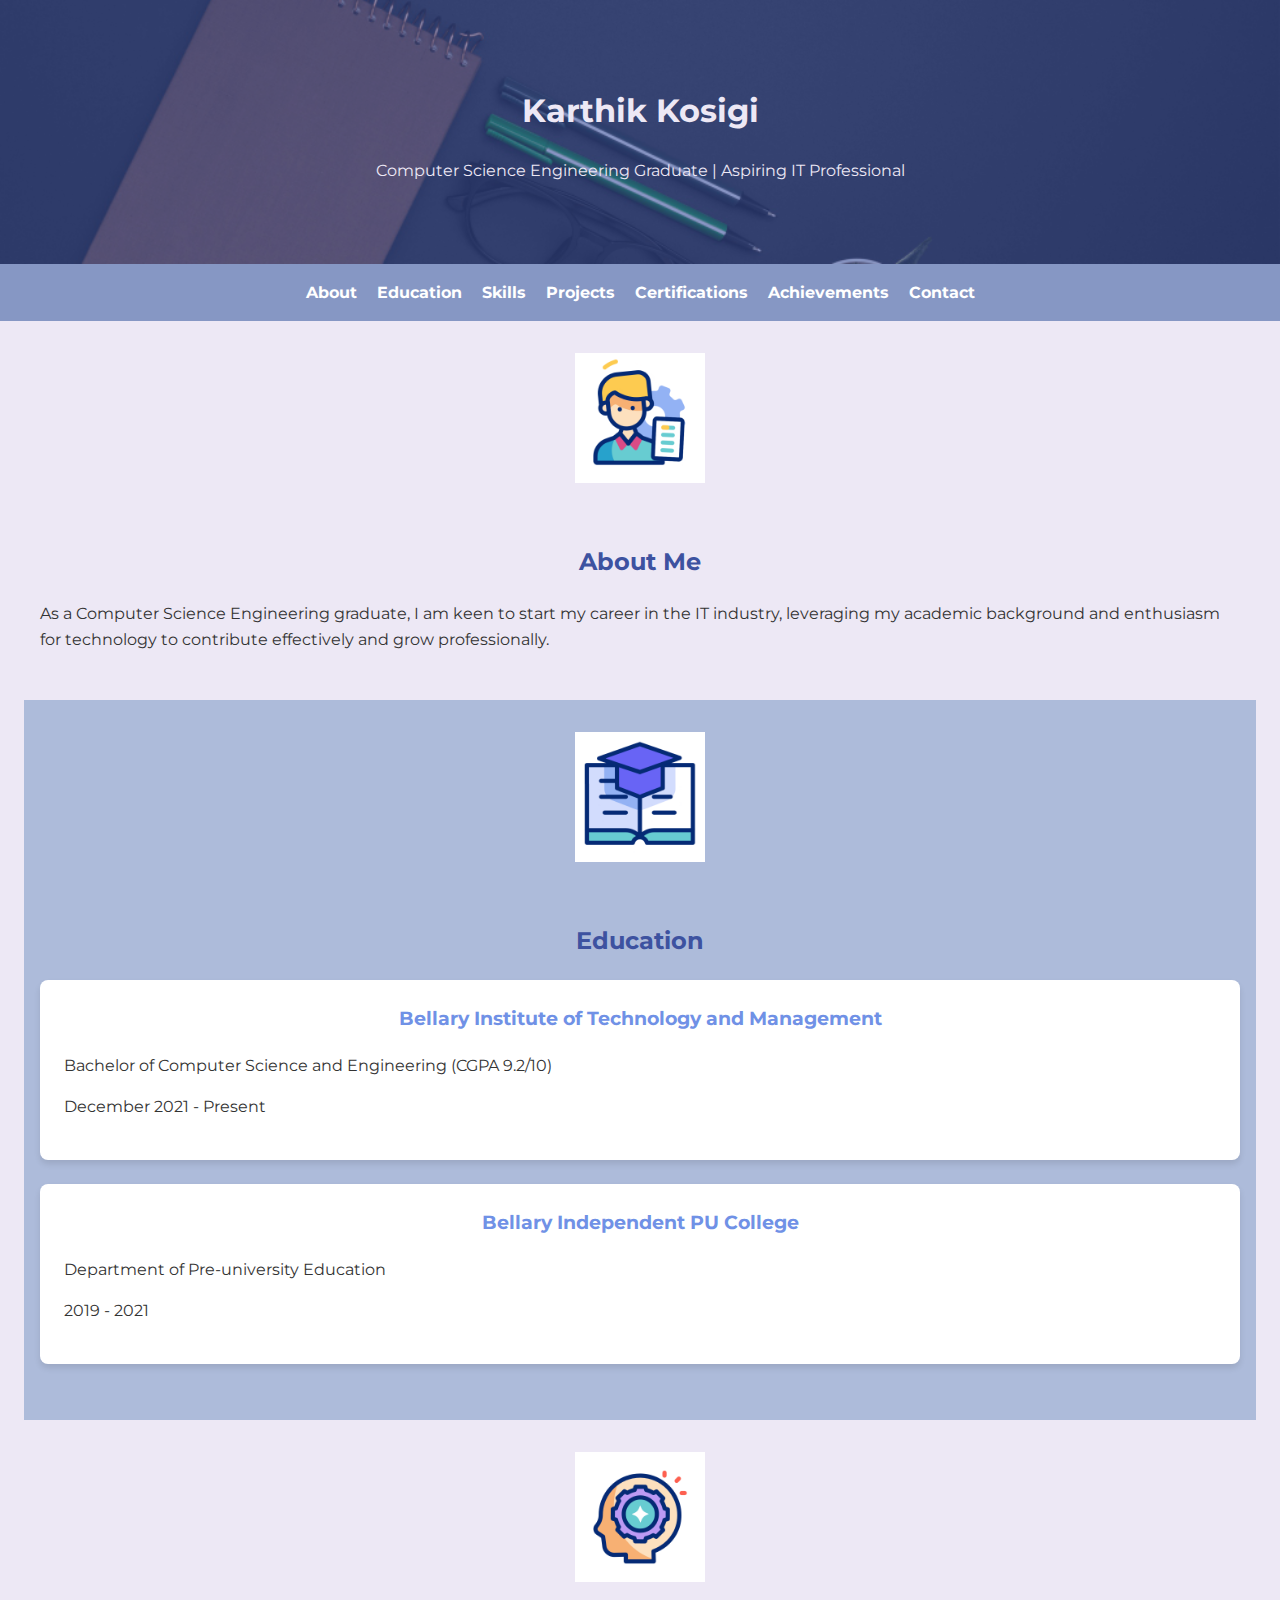
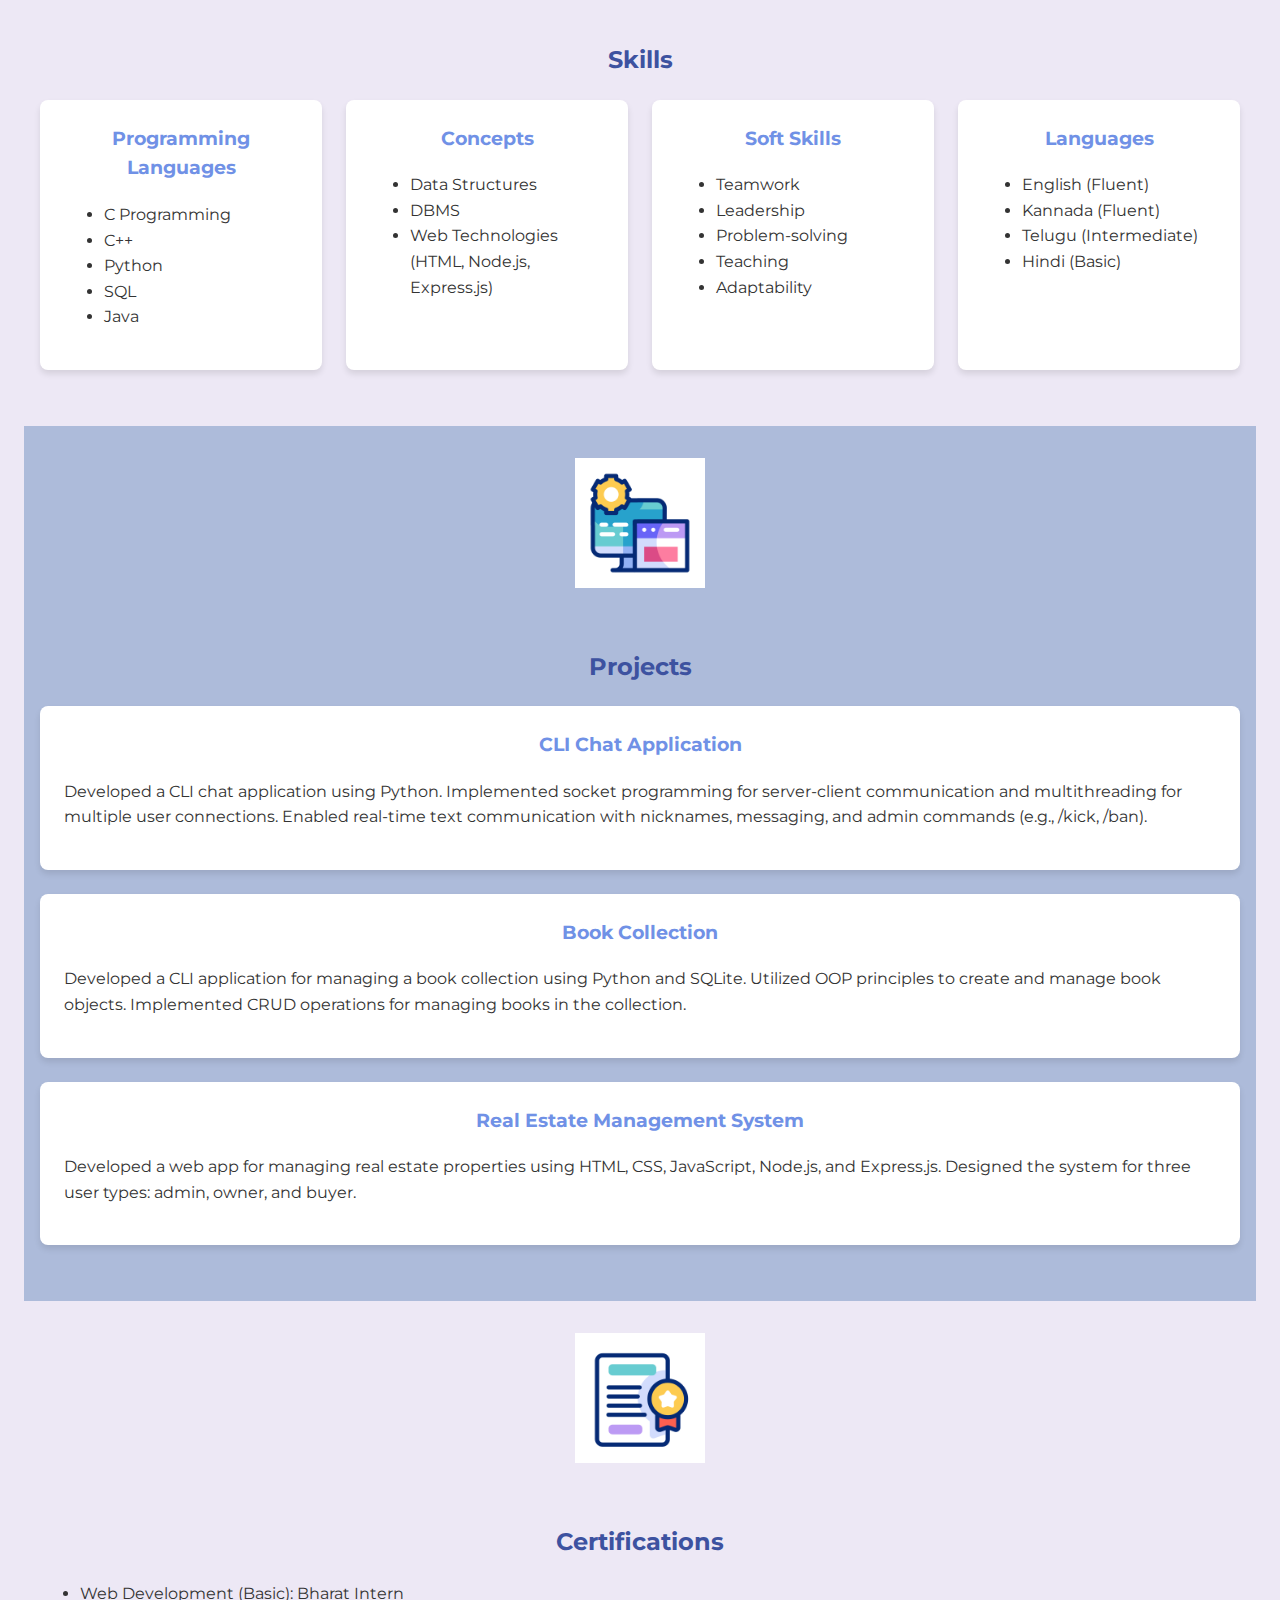
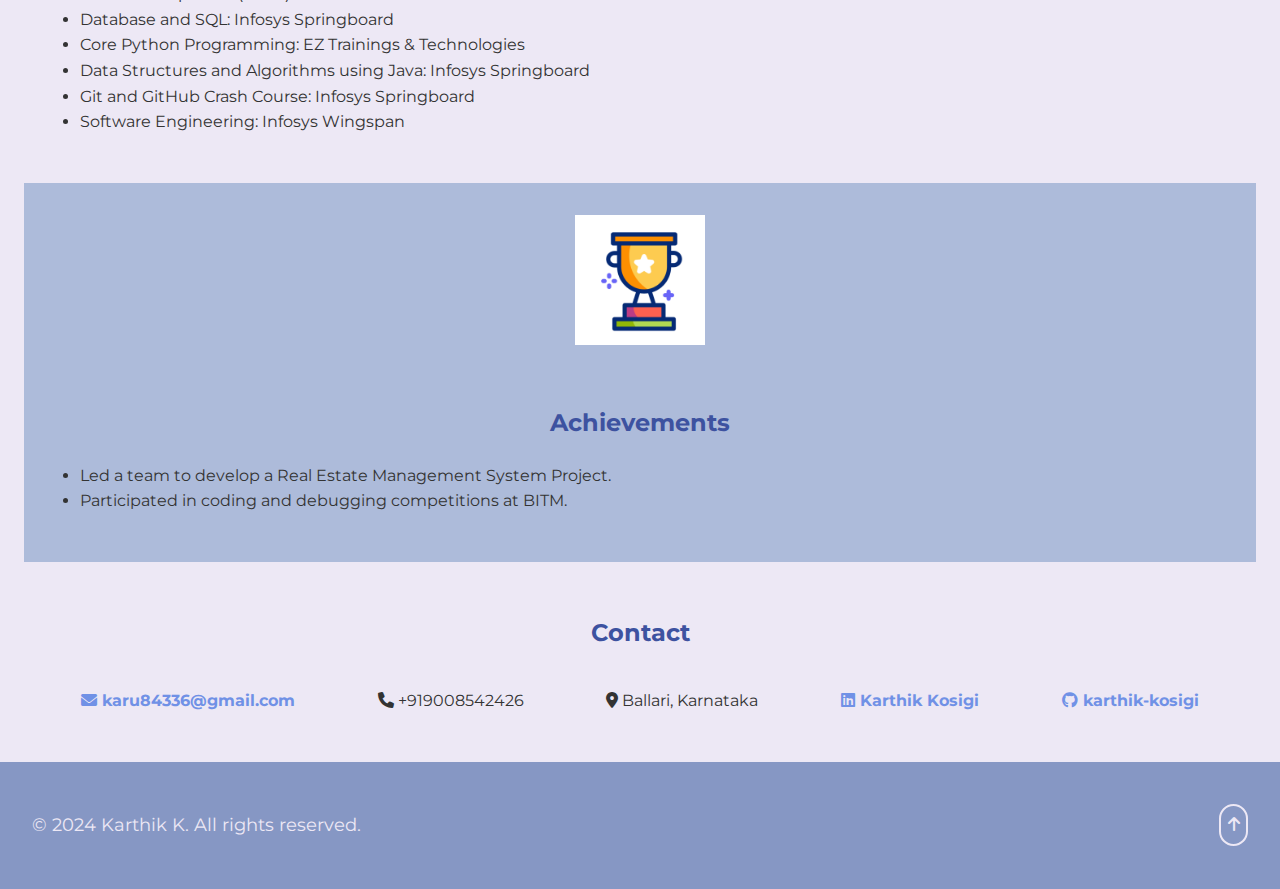
<file: index.html>
<!DOCTYPE html>
<html lang="en">

<head>
    <meta charset="UTF-8">
    <meta name="viewport" content="width=device-width, initial-scale=1.0">
    <title>Karthik Kosigi - Portfolio</title>
    <link rel="stylesheet" href="style.css">
    <link rel="stylesheet" href="https://cdnjs.cloudflare.com/ajax/libs/font-awesome/6.0.0-beta3/css/all.min.css">
    <link href="https://fonts.googleapis.com/css2?family=Montserrat:wght@400;700&display=swap" rel="stylesheet">
</head>

<body>
    <header id="arrowpick">
        <h1>Karthik Kosigi</h1>
        <p>Computer Science Engineering Graduate | Aspiring IT Professional</p>
    </header>

    <nav>
        <div class="menu-toggle" id="mobile-menu">
            <i class="fas fa-bars"></i>
        </div>
        <ul class="nav-list" id="nav-list">
            <li><a href="#about">About</a></li>
            <li><a href="#education">Education</a></li>
            <li><a href="#skills">Skills</a></li>
            <li><a href="#projects">Projects</a></li>
            <li><a href="#certifications">Certifications</a></li>
            <li><a href="#achievements">Achievements</a></li>
            <li><a href="#contact">Contact</a></li>
        </ul>
    </nav>

    <section id="about">
        <img src="img/management-consulting_15401352.gif" alt="About Me" class="section-image">
        <h2>About Me</h2>
        <p>As a Computer Science Engineering graduate, I am keen to start my career in the IT industry, leveraging my
            academic background and enthusiasm for technology to contribute effectively and grow professionally.</p>
    </section>

    <section id="education">
        <img src="img/education_12743764.gif" alt="Education" class="section-image">
        <h2>Education</h2>
        <div class="project">
            <h3>Bellary Institute of Technology and Management</h3>
            <p>Bachelor of Computer Science and Engineering (CGPA 9.2/10)</p>
            <p>December 2021 - Present</p>
        </div>
        <div class="project">
            <h3>Bellary Independent PU College</h3>
            <p>Department of Pre-university Education</p>
            <p>2019 - 2021</p>
        </div>
    </section>

    <section id="skills">
        <img src="img/mind_16104344.gif" alt="Skills" class="section-image">
        <h2>Skills</h2>
        <div class="skills-grid">
            <div class="skill-category">
                <h3>Programming Languages</h3>
                <ul>
                    <li>C Programming</li>
                    <li>C++</li>
                    <li>Python</li>
                    <li>SQL</li>
                    <li>Java</li>
                </ul>
            </div>
            <div class="skill-category">
                <h3>Concepts</h3>
                <ul>
                    <li>Data Structures</li>
                    <li>DBMS</li>
                    <li>Web Technologies (HTML, Node.js, Express.js)</li>
                </ul>
            </div>
            <div class="skill-category">
                <h3>Soft Skills</h3>
                <ul>
                    <li>Teamwork</li>
                    <li>Leadership</li>
                    <li>Problem-solving</li>
                    <li>Teaching</li>
                    <li>Adaptability</li>
                </ul>
            </div>
            <div class="skill-category">
                <h3>Languages</h3>
                <ul>
                    <li>English (Fluent)</li>
                    <li>Kannada (Fluent)</li>
                    <li>Telugu (Intermediate)</li>
                    <li>Hindi (Basic)</li>
                </ul>
            </div>
        </div>
    </section>

    <section id="projects">
        <img src="img/software_17122759.gif" alt="Projects" class="section-image">
        <h2>Projects</h2>
        <div class="project">
            <h3>CLI Chat Application</h3>
            <p>Developed a CLI chat application using Python. Implemented socket programming for server-client
                communication and multithreading for multiple user connections. Enabled real-time text communication
                with nicknames, messaging, and admin commands (e.g., /kick, /ban).</p>
        </div>
        <div class="project">
            <h3>Book Collection</h3>
            <p>Developed a CLI application for managing a book collection using Python and SQLite. Utilized OOP
                principles to create and manage book objects. Implemented CRUD operations for managing books in the
                collection.</p>
        </div>
        <div class="project">
            <h3>Real Estate Management System</h3>
            <p>Developed a web app for managing real estate properties using HTML, CSS, JavaScript, Node.js, and
                Express.js. Designed the system for three user types: admin, owner, and buyer.</p>
        </div>
    </section>

    <section id="certifications">
        <img src="img/success_16678385.gif" alt="Certifications" class="section-image">
        <h2>Certifications</h2>
        <ul>
            <li>Web Development (Basic): Bharat Intern</li>
            <li>Database and SQL: Infosys Springboard</li>
            <li>Core Python Programming: EZ Trainings & Technologies</li>
            <li>Data Structures and Algorithms using Java: Infosys Springboard</li>
            <li>Git and GitHub Crash Course: Infosys Springboard</li>
            <li>Software Engineering: Infosys Wingspan</li>
        </ul>
    </section>

    <section id="achievements">
        <img src="img/award_14251542.gif" alt="Achievements" class="section-image">
        <h2>Achievements</h2>
        <ul>
            <li>Led a team to develop a Real Estate Management System Project.</li>
            <li>Participated in coding and debugging competitions at BITM.</li>
        </ul>
    </section>

    <section id="contact">
        <h2>Contact</h2>
        <div class="contact-info">
            <div class="contact-item">
                <a href="mailto:karu84336@gmail.com" target="_blank">
                    <i class="fas fa-envelope"></i>
                    <span>karu84336@gmail.com</span>
                </a>
            </div>
            <div class="contact-item">
                <i class="fas fa-phone"></i>
                <span>+919008542426</span>
            </div>
            <div class="contact-item">
                <i class="fas fa-map-marker-alt"></i>
                <span>Ballari, Karnataka</span>
            </div>
            <div class="contact-item">
                <a href="https://www.linkedin.com/in/karthik-kosigi-a3a391289/" target="_blank">
                    <i class="fab fa-linkedin"></i>
                    <span>Karthik Kosigi</span>
                </a>
            </div>
            <div class="contact-item">
                <a href="https://github.com/karthik-kosigi" target="_blank">
                    <i class="fab fa-github"></i>
                    <span>karthik-kosigi</span>
                </a>
            </div>
        </div>
    </section>

    <footer>
        <p>&copy; 2024 Karthik K. All rights reserved.</p>
        <a class="checkout" href="#arrowpick"><i class="fas fa-arrow-up"></i></a>
    </footer>

    <script src="script.js"></script>
</body>

</html>
</file>
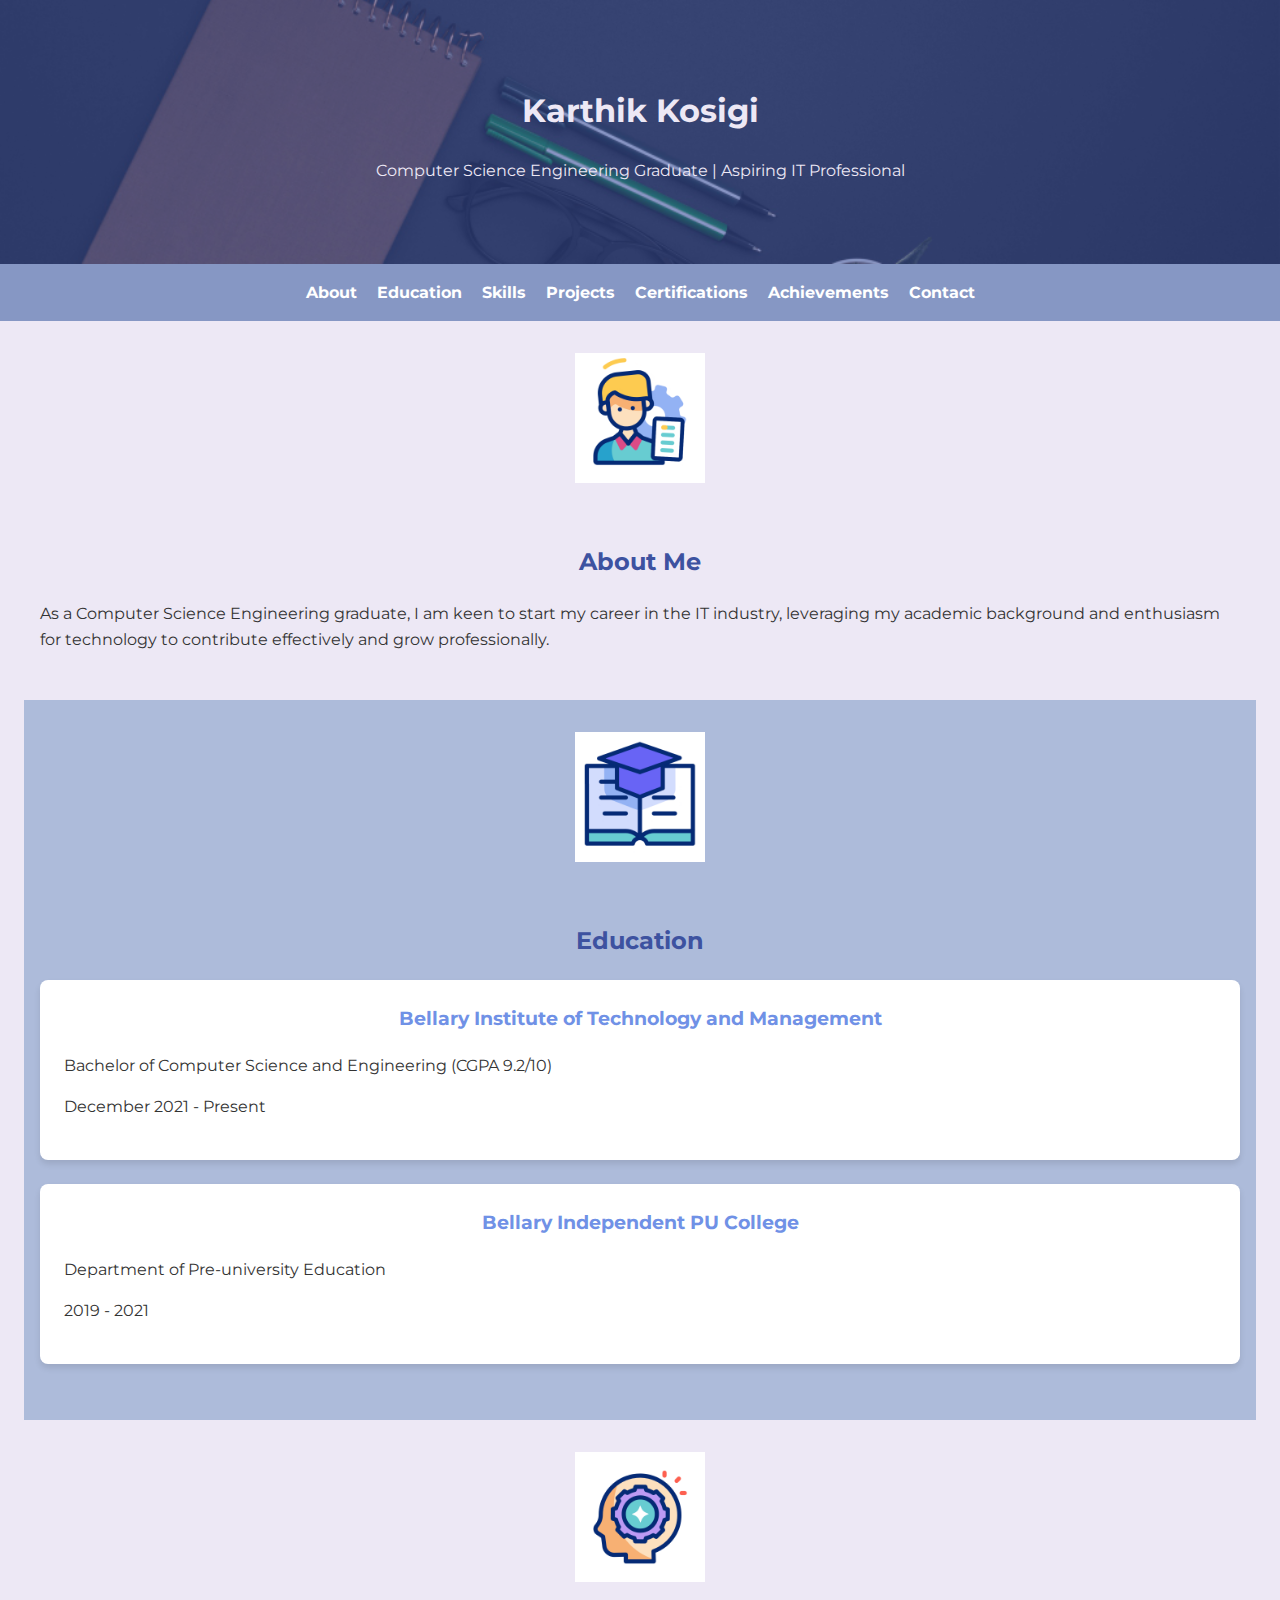
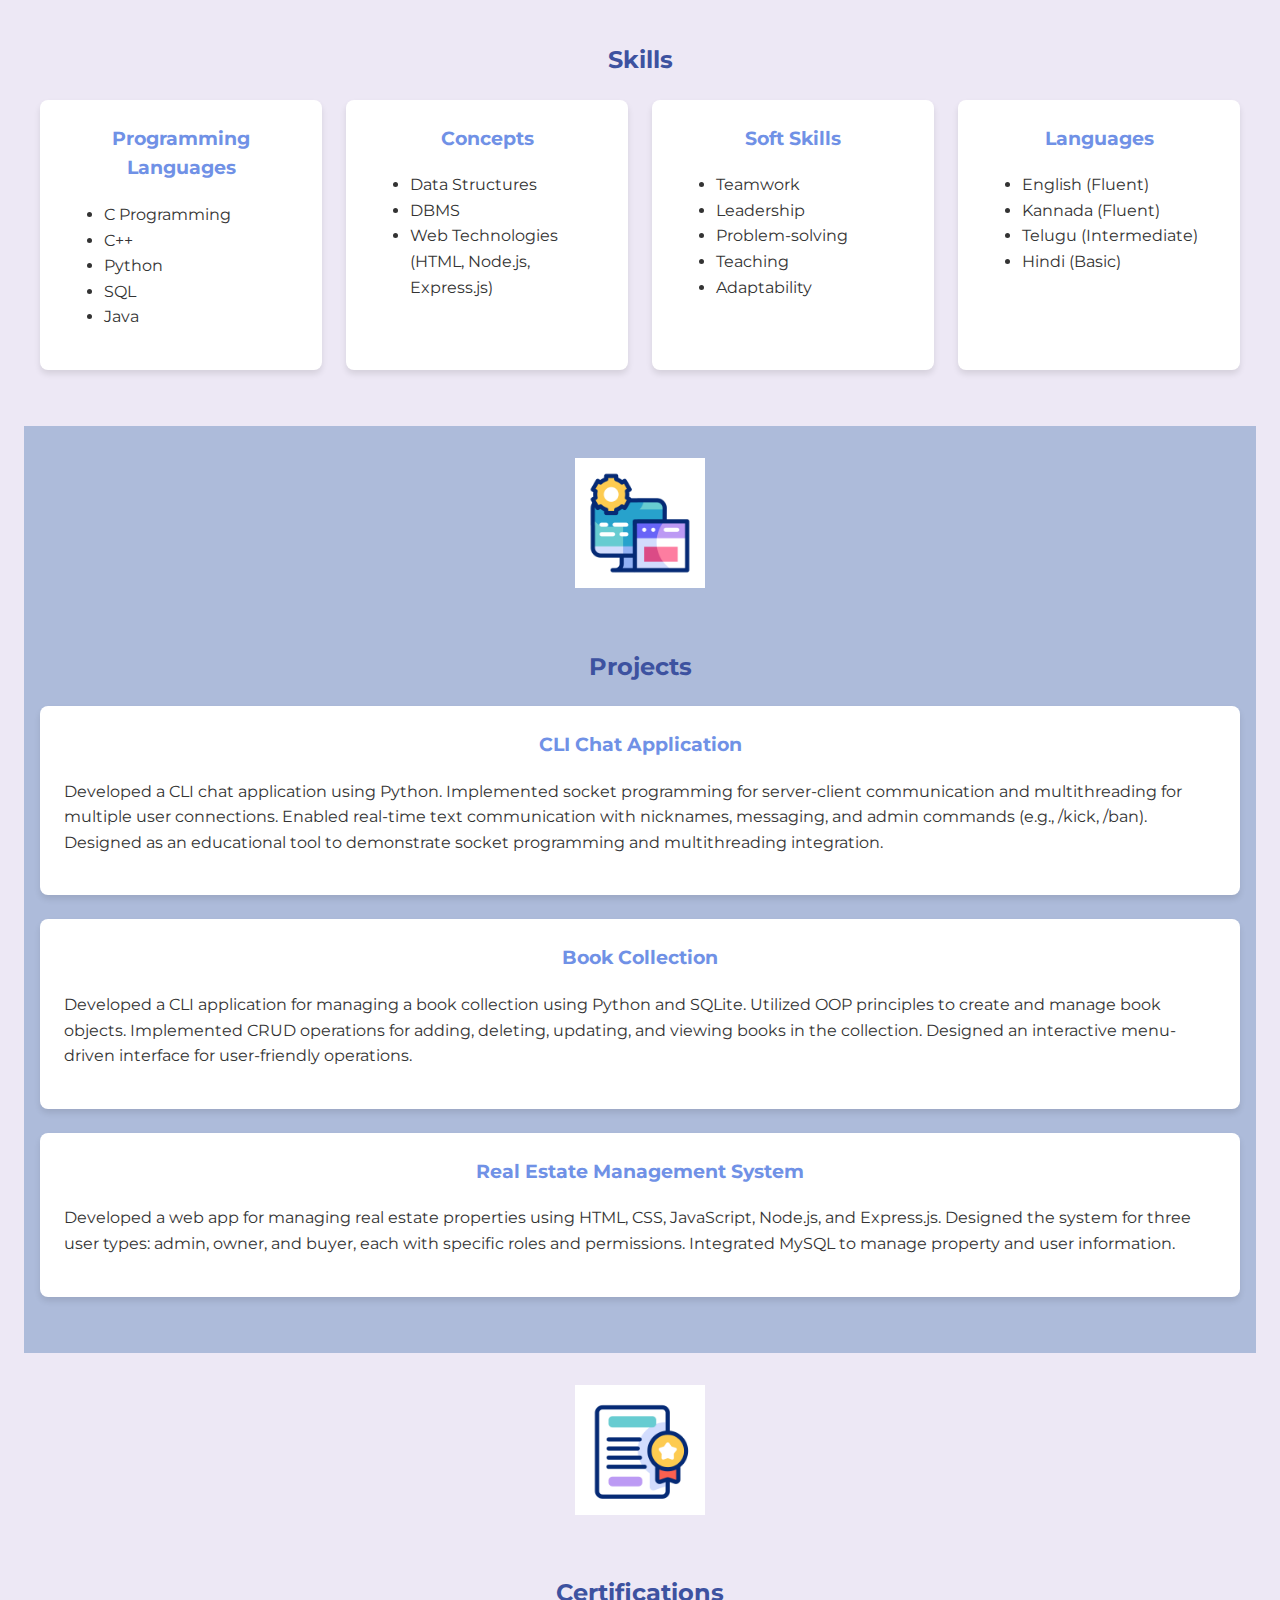
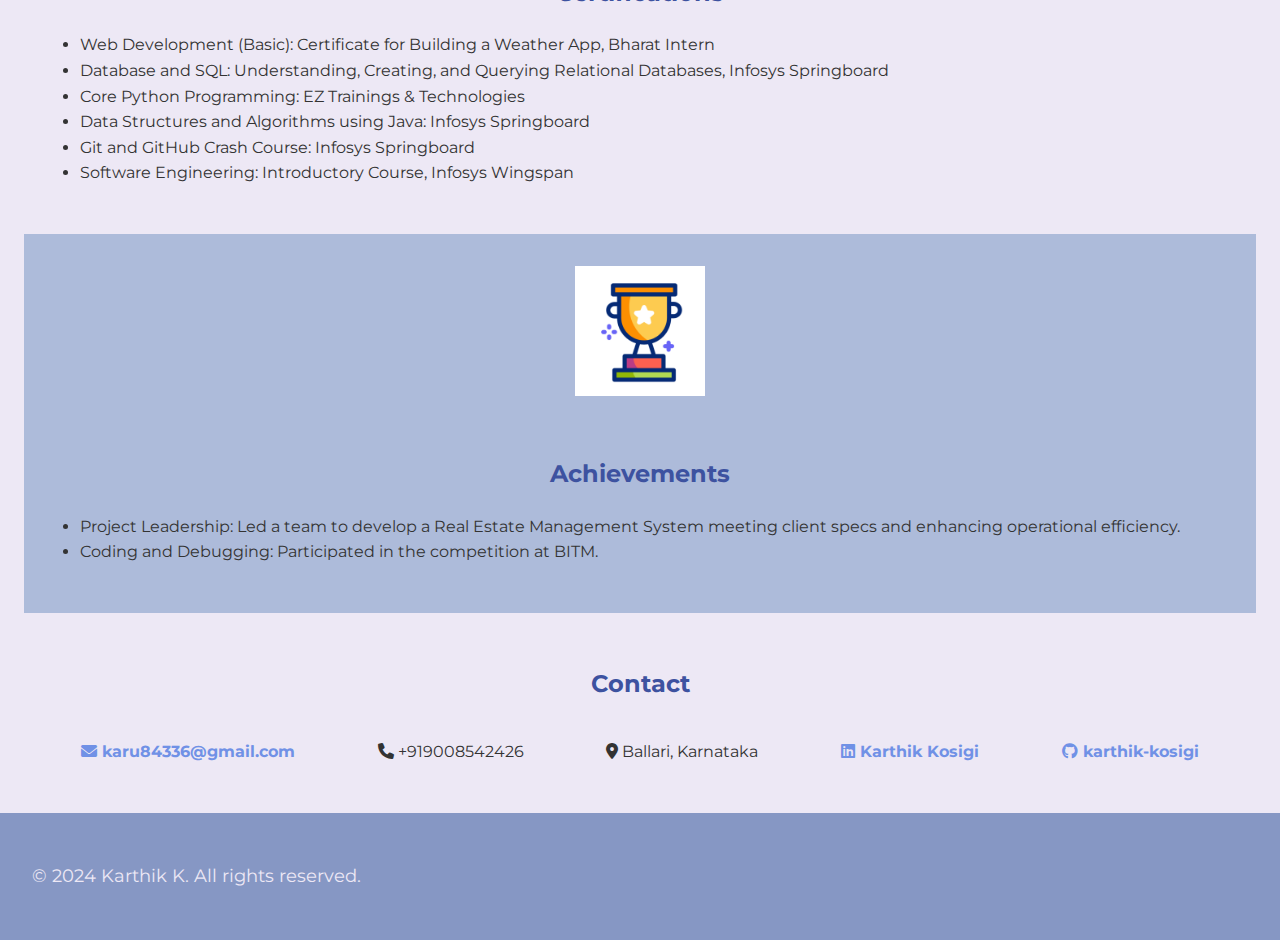
<file: portfolio-website (2).html>
<!DOCTYPE html>
<html lang="en">

<head>
    <meta charset="UTF-8">
    <meta name="viewport" content="width=device-width, initial-scale=1.0">
    <title>Karthik Kosigi - Portfolio</title>
    <link rel="stylesheet" href="style.css">
    <link rel="stylesheet" href="https://cdnjs.cloudflare.com/ajax/libs/font-awesome/6.0.0-beta3/css/all.min.css">


</head>

<body>

    <header>

        <h1>Karthik Kosigi</h1>
        <p>Computer Science Engineering Graduate | Aspiring IT Professional</p>
        <link href="https://fonts.googleapis.com/css2?family=Montserrat:wght@400;700&display=swap" rel="stylesheet">

    </header>

    <nav>
        <ul>
            <li><a href="#about">About</a></li>
            <li><a href="#education">Education</a></li>
            <li><a href="#skills">Skills</a></li>
            <li><a href="#projects">Projects</a></li>
            <li><a href="#certifications">Certifications</a></li>
            <li><a href="#achievements">Achievements</a></li>
            <li><a href="#contact">Contact</a></li>
        </ul>
    </nav>

    <section id="about">
        <img src="img/management-consulting_15401352.gif" alt="About Me" class="section-image">
        <h2>About Me</h2>
        <p>As a Computer Science Engineering graduate, I am keen to start my career in the IT industry, leveraging my
            academic background and enthusiasm for technology to contribute effectively and grow professionally.</p>
    </section>

    <section id="education">
        <img src="img/education_12743764.gif" alt="Education" class="section-image">
        <h2>Education</h2>
        <div class="project">
            <h3>Bellary Institute of Technology and Management</h3>
            <p>Bachelor of Computer Science and Engineering (CGPA 9.2/10)</p>
            <p>December 2021 - Present</p>
        </div>
        <div class="project">
            <h3>Bellary Independent PU College</h3>
            <p>Department of Pre-university Education</p>
            <p>2019 - 2021</p>
        </div>
    </section>

    <section id="skills">
        <img src="img/mind_16104344.gif" alt="Skills" class="section-image">
        <h2>Skills</h2>
        <div class="skills-grid">
            <div class="skill-category">
                <h3>Programming Languages</h3>
                <ul>
                    <li>C Programming</li>
                    <li>C++</li>
                    <li>Python</li>
                    <li>SQL</li>
                    <li>Java</li>
                </ul>
            </div>
            <div class="skill-category">
                <h3>Concepts</h3>
                <ul>
                    <li>Data Structures</li>
                    <li>DBMS</li>
                    <li>Web Technologies (HTML, Node.js, Express.js)</li>
                </ul>
            </div>
            <div class="skill-category">
                <h3>Soft Skills</h3>
                <ul>
                    <li>Teamwork</li>
                    <li>Leadership</li>
                    <li>Problem-solving</li>
                    <li>Teaching</li>
                    <li>Adaptability</li>
                </ul>
            </div>
            <div class="skill-category">
                <h3>Languages</h3>
                <ul>
                    <li>English (Fluent)</li>
                    <li>Kannada (Fluent)</li>
                    <li>Telugu (Intermediate)</li>
                    <li>Hindi (Basic)</li>
                </ul>
            </div>
        </div>
    </section>

    <section id="projects">
        <img src="img/software_17122759.gif" alt="Projects" class="section-image">
        <h2>Projects</h2>
        <div class="project">
            <h3>CLI Chat Application</h3>
            <p>Developed a CLI chat application using Python. Implemented socket programming for server-client
                communication and multithreading for multiple user connections. Enabled real-time text communication
                with nicknames, messaging, and admin commands (e.g., /kick, /ban). Designed as an educational tool to
                demonstrate socket programming and multithreading integration.</p>
        </div>
        <div class="project">
            <h3>Book Collection</h3>
            <p>Developed a CLI application for managing a book collection using Python and SQLite. Utilized OOP
                principles to create and manage book objects. Implemented CRUD operations for adding, deleting,
                updating, and viewing books in the collection. Designed an interactive menu-driven interface for
                user-friendly operations.</p>
        </div>
        <div class="project">
            <h3>Real Estate Management System</h3>
            <p>Developed a web app for managing real estate properties using HTML, CSS, JavaScript, Node.js, and
                Express.js. Designed the system for three user types: admin, owner, and buyer, each with specific roles
                and permissions. Integrated MySQL to manage property and user information.</p>
        </div>
    </section>

    <section id="certifications">
        <img src="img/success_16678385.gif" alt="Certifications" class="section-image">
        <h2>Certifications</h2>
        <ul>
            <li>Web Development (Basic): Certificate for Building a Weather App, Bharat Intern</li>
            <li>Database and SQL: Understanding, Creating, and Querying Relational Databases, Infosys Springboard</li>
            <li>Core Python Programming: EZ Trainings & Technologies</li>
            <li>Data Structures and Algorithms using Java: Infosys Springboard</li>
            <li>Git and GitHub Crash Course: Infosys Springboard</li>
            <li>Software Engineering: Introductory Course, Infosys Wingspan</li>
        </ul>
    </section>

    <section id="achievements">
        <img src="img/award_14251542.gif" alt="Achievements" class="section-image">
        <h2>Achievements</h2>
        <ul>
            <li>Project Leadership: Led a team to develop a Real Estate Management System meeting client specs and
                enhancing operational efficiency.</li>
            <li>Coding and Debugging: Participated in the competition at BITM.</li>
        </ul>
    </section>

    <section id="contact">
        <h2>Contact</h2>
        <div class="contact-info">
            <div class="contact-item">
                <a href="mailto:karu84336@gmail.com" target="_blank">
                    <i class="fas fa-envelope"></i>
                    <span>karu84336@gmail.com</span>
                </a>
            </div>
            <div class="contact-item">
                <i class="fas fa-phone"></i>
                <span>+919008542426</span>
            </div>
            <div class="contact-item">
                <i class="fas fa-map-marker-alt"></i>
                <span>Ballari, Karnataka</span>
            </div>
            <div class="contact-item">
                <a href="https://www.linkedin.com/in/karthik-kosigi-a3a391289/" target="_blank">
                    <i class="fab fa-linkedin"></i>
                    <span>Karthik Kosigi</span>
                </a>
            </div>
            <div class="contact-item">
                <a href="https://github.com/karthik-kosigi" target="_blank">
                    <i class="fab fa-github"></i>
                    <span>karthik-kosigi</span>
                </a>
            </div>
        </div>
    </section>


    <footer>
        <p>&copy; 2024 Karthik K. All rights reserved.</p>
    </footer>
    <script src="script.js"></script>

</body>

</html>
</file>
<file: style.css>
/* Variables for easy theming */
:root {
    --primary-color: #3D52A0;
    --accent-color: #7091E6;
    --secondary-color: #8697C4;
    --light-bg-color: #ADBBDA;
    --main-bg-color: #EDE8F5;
    --text-color: #333333;
}

/* General Body Styling */
body {
    font-family: 'Montserrat', Arial, sans-serif;
    line-height: 1.6;
    margin: 0;
    padding: 0;
    color: var(--text-color);
    background-color: var(--main-bg-color);
}

/* Header Styles */
header {
    background-color: var(--primary-color);
    color: var(--main-bg-color);
    text-align: center;
    padding: 4rem 0;
    position: relative;
    overflow: hidden;
}

header::before {
    content: "";
    position: absolute;
    top: 0;
    left: 0;
    right: 0;
    bottom: 0;
    background: url('img/top-view-workspace-with-notebook-succulent-plant.jpg') center/cover no-repeat;
    opacity: 0.4;
    z-index: 0;
}

header>* {
    position: relative;
    z-index: 1;
}

/* Navigation Styles */
nav {
    background-color: var(--secondary-color);
    padding: 1rem;
    position: sticky;
    top: 0;
    z-index: 1000;
}

nav ul {
    list-style-type: none;
    padding: 0;
    margin: 0;
    display: flex;
    justify-content: center;
    flex-wrap: wrap;
}

nav ul li {
    margin: 0 10px;
}

nav ul li a {
    color: white;
    text-decoration: none;
    font-weight: bold;
    transition: color 0.3s ease;
}

nav ul li a:hover {
    color: var(--primary-color);
}

/* Section Styling */
section {
    padding: 2rem 1rem;
    max-width: 1200px;
    margin: 0 auto;
}

h2,
h3 {
    color: var(--primary-color);
    text-align: center;
}

.section-image {
    width: 100%;
    height: auto;
    max-height: 130px;
    object-fit: contain;
    border-radius: 8px;
    margin-bottom: 2rem;
}

.project,
.skill-category {
    background-color: white;
    border-radius: 8px;
    padding: 1.5rem;
    margin-bottom: 1.5rem;
    box-shadow: 0 4px 6px rgba(0, 0, 0, 0.1);
    transition: transform 0.3s ease, box-shadow 0.3s ease;
}

.project:hover,
.skill-category:hover {
    transform: translateY(-5px);
    box-shadow: 0 6px 8px rgba(0, 0, 0, 0.15);
}

.project h3 {
    margin-top: 0;
    color: var(--accent-color);
}

.skills-grid {
    display: grid;
    grid-template-columns: repeat(auto-fill, minmax(250px, 1fr));
    gap: 1.5rem;
}

.skill-category h3 {
    margin-top: 0;
    color: var(--accent-color);
}

/* Contact Section */
.contact-info {
    display: flex;
    justify-content: space-around;
    flex-wrap: wrap;
}

.contact-item {
    margin: 1rem;
    text-align: center;
}

.contact-item a {
    color: var(--accent-color);
    text-decoration: none;
    font-weight: bold;
}

.contact-item a:hover {
    color: var(--primary-color);
}

/* Footer Styling */
footer {
    display: flex;
    justify-content: space-between;
    align-items: center;
    flex-wrap: wrap;
    background-color: var(--secondary-color);
    color: var(--main-bg-color);
    text-align: center;
    padding: 2rem;
    /* margin-top: 2rem; */
    
}
footer p{
    font-size: 1.1rem;
}

/* Adding Up Arrow icon */
footer .checkout{
    border: 2px solid var(--main-bg-color); 
    border-radius: 3em;
    align-self: center;
    color:var(--main-bg-color);
    padding: .4rem;

}

/* Alternating section backgrounds */
section:nth-child(even) {
    background-color: var(--light-bg-color);
}

section:nth-child(odd) {
    background-color: var(--main-bg-color);
}

/* Responsive Design */
@media (max-width: 768px) {
    nav ul {
        flex-direction: column;
        align-items: center;
    }

    nav ul li {
        margin: 10px 0;
    }

    .skills-grid {
        grid-template-columns: 1fr;
        gap: 1rem;
    }

    .contact-info {
        flex-direction: column;
        align-items: center;
    }

    section {
        padding: 2rem 1rem;
    }

    header {
        padding: 2rem 0;
    }

    .section-image {
        height: auto;
    }
}

@media (max-width: 480px) {
    header h1 {
        font-size: 1.8rem;
    }

    nav ul {
        flex-direction: column;
        font-size: 14px;
    }

    nav ul li {
        margin: 5px 0;
    }

    .project,
    .skill-category {
        padding: 1rem;
    }

    h2,
    h3 {
        font-size: 1.5rem;
    }
}

/* Mobile Menu */
.menu-toggle {
    display: none;
    cursor: pointer;
    color: white;
}

@media (max-width: 768px) {
    .menu-toggle {
        display: block;
    }

    .nav-list {
        display: none;
        flex-direction: column;
        align-items: center;
    }

    .nav-list.active {
        display: flex;
    }


}
</file>
